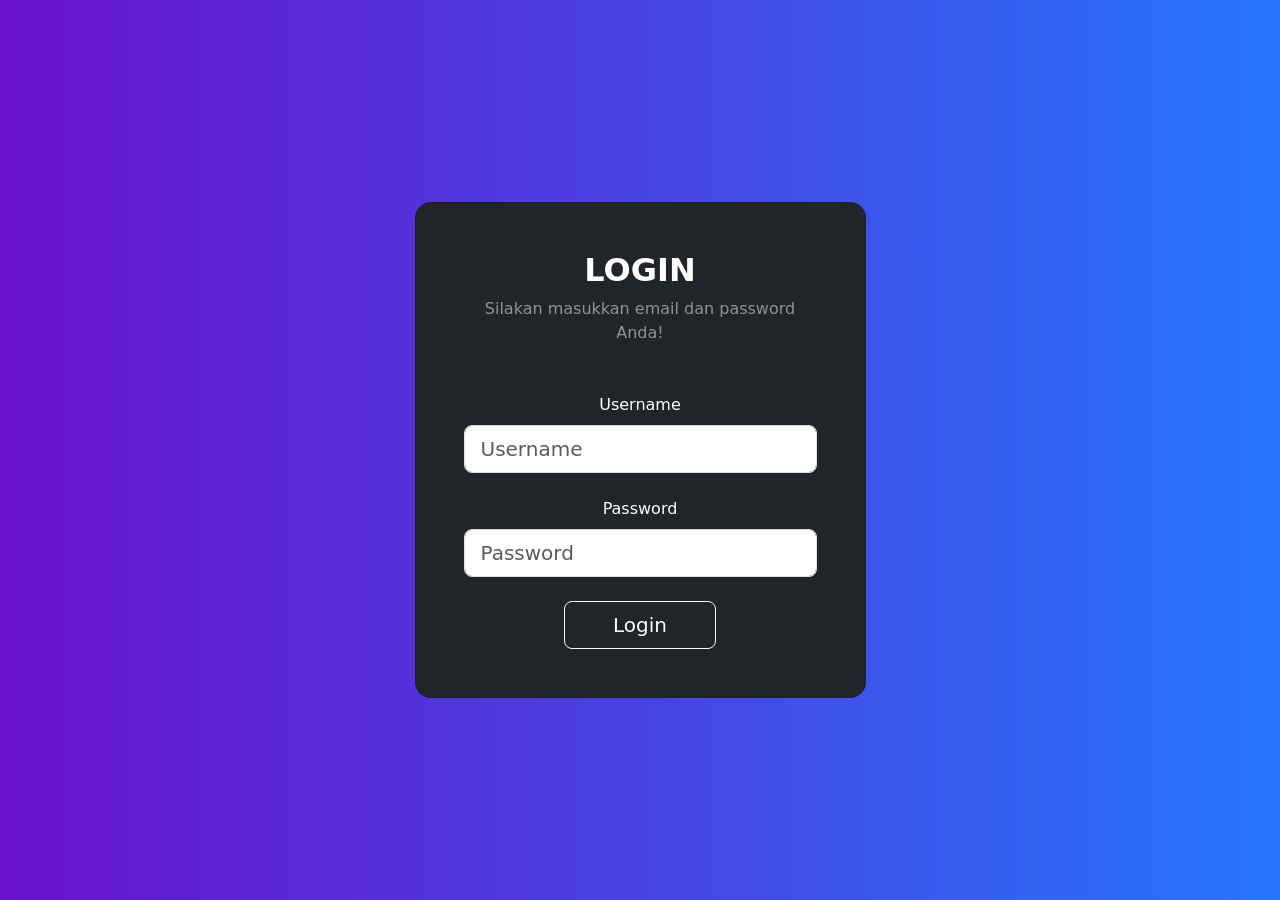
<file: templates/login.html>
<!DOCTYPE html>
<html lang="en">
<head>
    <meta charset="UTF-8">
    <meta name="viewport" content="width=device-width, initial-scale=1.0">
    <title>Login</title>
    <link href="https://cdn.jsdelivr.net/npm/bootstrap@5.1.3/dist/css/bootstrap.min.css" rel="stylesheet">
    <style>
        .gradient-custom {
            background: linear-gradient(to right, rgba(106, 17, 203, 1), rgba(37, 117, 252, 1));
        }
    </style>
</head>
<body>
    <section class="vh-100 gradient-custom">
        <div class="container py-5 h-100">
            <div class="row d-flex justify-content-center align-items-center h-100">
                <div class="col-12 col-md-8 col-lg-6 col-xl-5">
                    <div class="card bg-dark text-white" style="border-radius: 1rem;">
                        <div class="card-body p-5 text-center">
                            <!-- Form Login -->
                        <form method="POST" action="/login">
                            <h2 class="fw-bold mb-2 text-uppercase">Login</h2>
                            <p class="text-white-50 mb-5">Silakan masukkan email dan password Anda!</p>

                            <div class="form-outline form-white mb-4">
                                <label for="username" class="form-label">Username</label>
                                <input type="text" id="username" name="username" class="form-control form-control-lg" placeholder="Username" required />
                            </div>

                            <div class="form-outline form-white mb-4">
                                <label for="password" class="form-label">Password</label>
                                <input type="password" id="password" name="password" class="form-control form-control-lg" placeholder="Password" required />
                            </div>

                            <button class="btn btn-outline-light btn-lg px-5" type="submit">Login</button>
                        </form>

                        </div>
                    </div>
                </div>
            </div>
        </div>
    </section>
    <script src="https://cdn.jsdelivr.net/npm/bootstrap@5.1.3/dist/js/bootstrap.bundle.min.js"></script>
</body>
</html>
</file>
